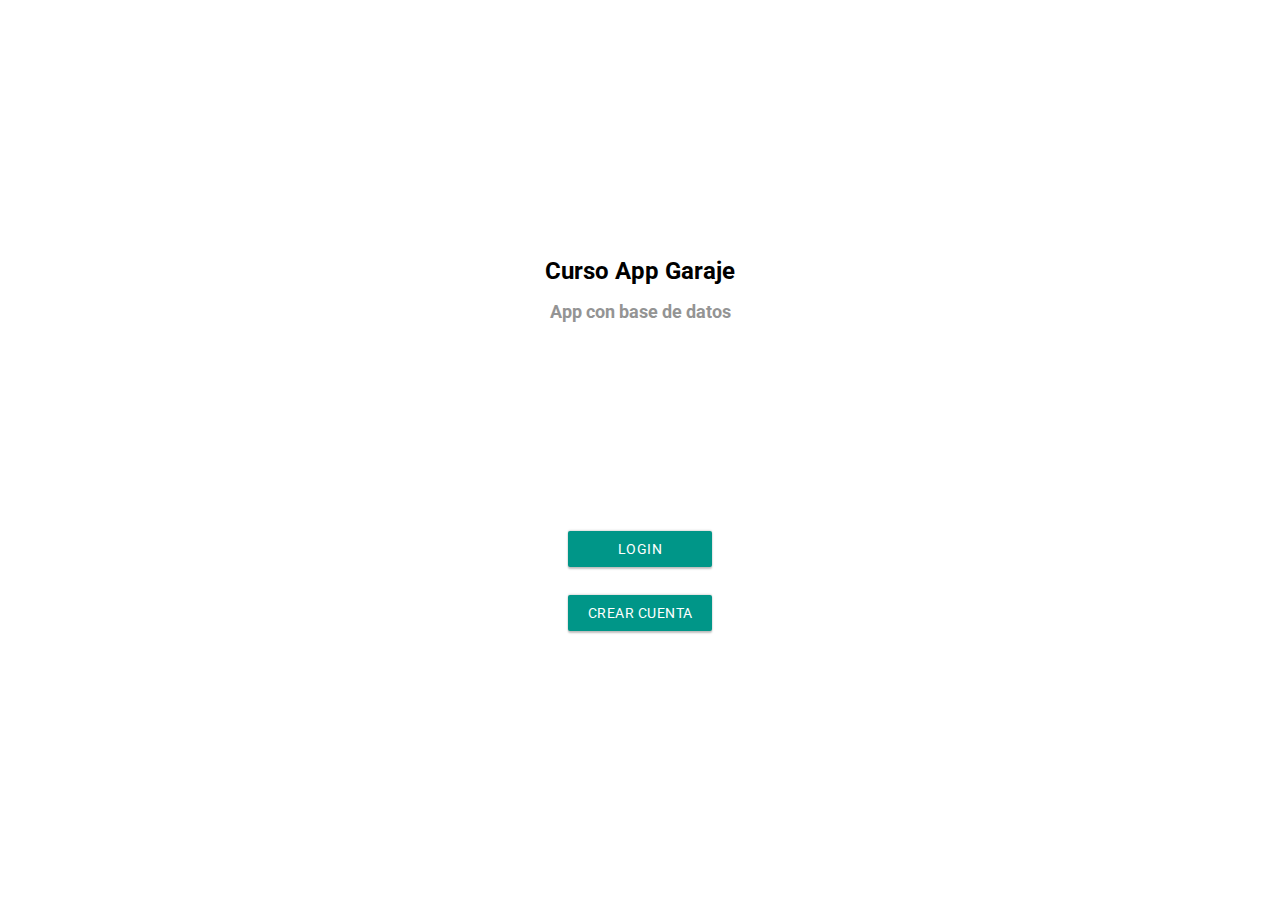
<file: index.html>
<!DOCTYPE html>
<html lang="en">
<head>
	<meta charset="UTF-8">
	<title>Curso Apps Garaje</title>

	<link href="https://fonts.googleapis.com/css?family=Roboto" rel="stylesheet">
	<link rel="stylesheet" href="style.css">	
</head>
<body>
	<div class="center-screen">
		<h1>Curso App Garaje</h1>
		<h2>App con base de datos</h2>
		<a href="login.html">
			<button class="green-button">Login</button>
		</a>
		<a href="registro.html">
			<button class="green-button">Crear cuenta</button>
		</a>
	</div>
</body>
</html>
</file>
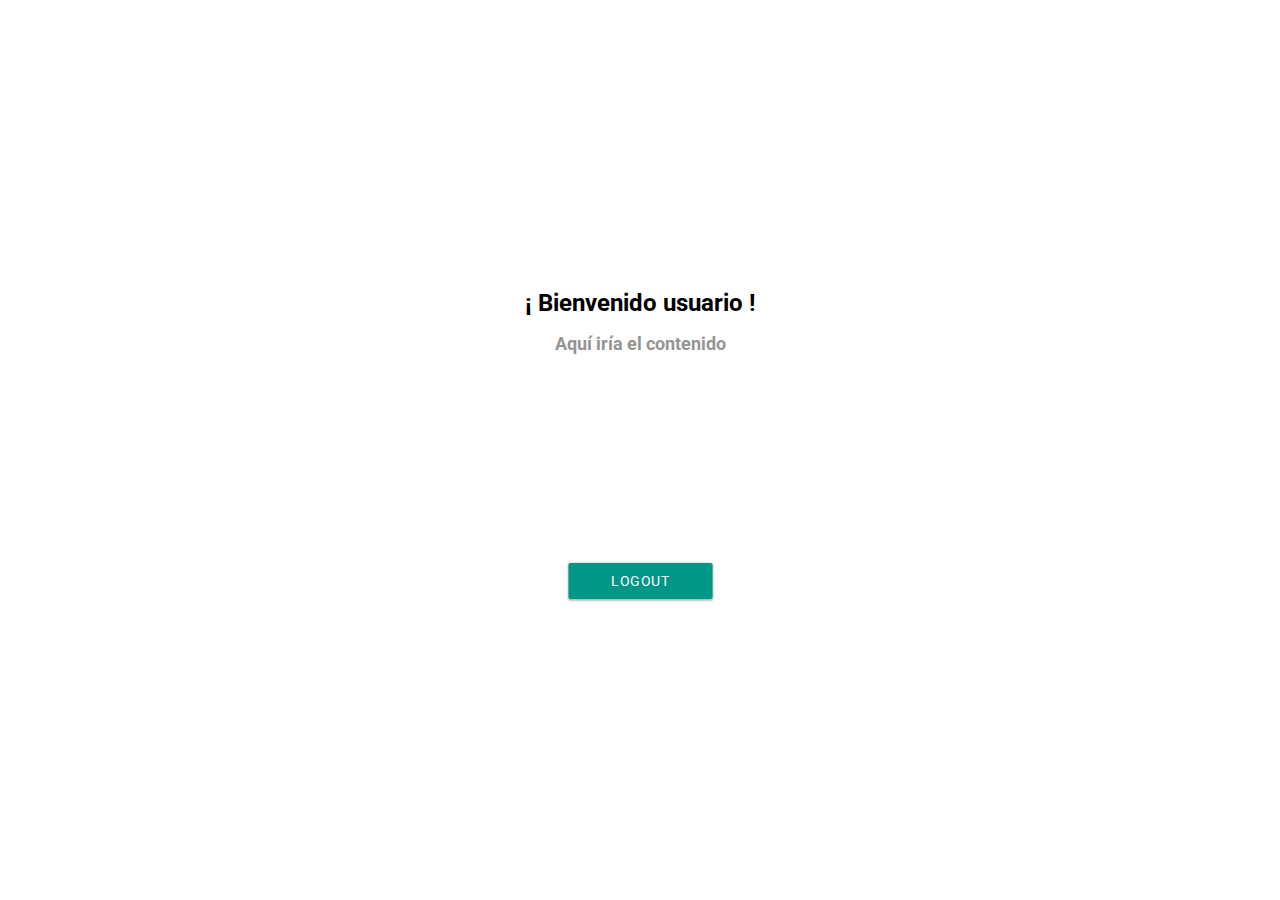
<file: home.html>
<!DOCTYPE html>
<html lang="en">
<head>
	<meta charset="UTF-8">
	<title>Curso Apps Garaje</title>

	<link href="https://fonts.googleapis.com/css?family=Roboto" rel="stylesheet">
	<link rel="stylesheet" href="style.css">

	<script
	  src="https://code.jquery.com/jquery-3.3.1.min.js"
	  integrity="sha256-FgpCb/KJQlLNfOu91ta32o/NMZxltwRo8QtmkMRdAu8="
	  crossorigin="anonymous"></script>
</head>
<body>
	<div class="center-screen">
		<h1>¡ Bienvenido usuario !</h1>
		<h2>Aquí iría el contenido</h2>
		<a href="index.html">
			<button class="green-button">Logout</button>
		</a>
	</div>
</body>
</html>
</file>
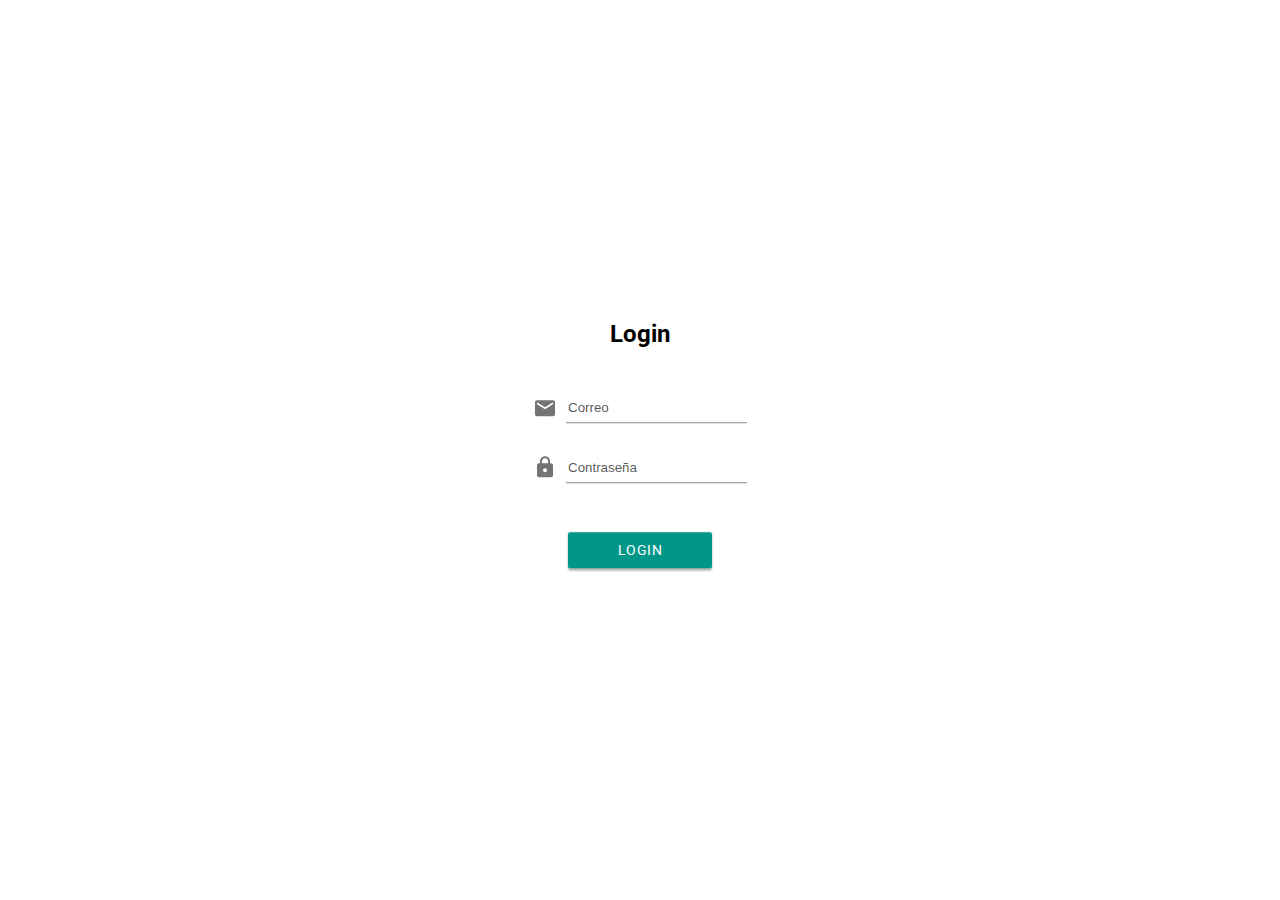
<file: login.html>
<!DOCTYPE html>
<html lang="en">
<head>
	<meta charset="UTF-8">
	<title>Registro - Curso Apps Garaje</title>

	<link href="https://fonts.googleapis.com/css?family=Roboto" rel="stylesheet">
	<link rel="stylesheet" href="style.css">

	<script
	  src="https://code.jquery.com/jquery-3.3.1.min.js"
	  integrity="sha256-FgpCb/KJQlLNfOu91ta32o/NMZxltwRo8QtmkMRdAu8="
	  crossorigin="anonymous"></script>
</head>
<body>
	<div class="center-screen">
		<h1 class="title-page">Login</h1>
		<div class="input-container">
			<img src="img/email.svg" alt="Face user">
			<input id="input-correo" type="email" placeholder="Correo">
		</div>
		<div class="input-container">
			<img src="img/lock.svg" alt="Face user">
			<input id="input-contraseña" type="password" placeholder="Contraseña">
		</div>
		<p class="error">Mensaje de error</p>
		<button id="boton-login" class="green-button margin-top">Login</button>
	</div>

	<script>
		$("#boton-login").click(function() {
			//alert(cadena);
			var correo = $("#input-correo").val();
			var contraseña = $("#input-contraseña").val();

			console.log("Correo: " + correo);
			console.log("Contraseña: " + contraseña);

			if(correo == "" || contraseña == "") {
				mostrarError("Hay algún campo vacío");
			}
			else {
				$.get("https://curso-apps-garaje.herokuapp.com/login",
					{ 
						email: correo,
						password: contraseña
					},function(data){
		            	console.log(data);
		            	if(data == "Login OKAY") {
				  			window.location.href = "home.html";
				  		}
				  		else {
				  			mostrarError(data);
				  		}
		        });
			}
		});

		function mostrarError(mensaje) {
			$(".error").text(mensaje);
			$(".error").show();
		}
	</script>
</body>
</html>
</file>
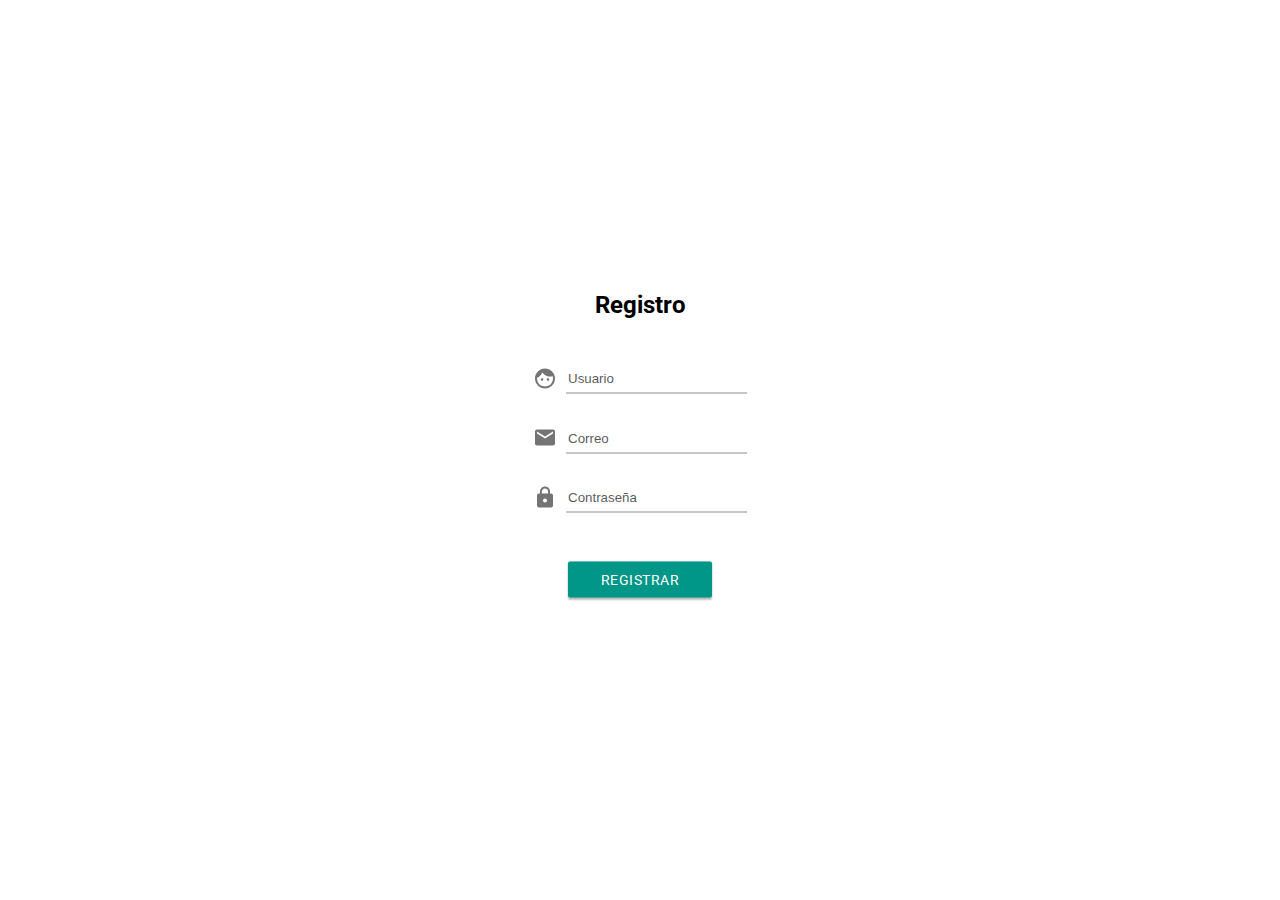
<file: registro.html>
<!DOCTYPE html>
<html lang="en">
<head>
	<meta charset="UTF-8">
	<title>Registro - Curso Apps Garaje</title>

	<link href="https://fonts.googleapis.com/css?family=Roboto" rel="stylesheet">
	<link rel="stylesheet" href="style.css">

	<script
	  src="https://code.jquery.com/jquery-3.3.1.min.js"
	  integrity="sha256-FgpCb/KJQlLNfOu91ta32o/NMZxltwRo8QtmkMRdAu8="
	  crossorigin="anonymous"></script>
</head>
<body>
	<div class="center-screen">
		<h1 class="title-page">Registro</h1>
		<div class="input-container">
			<img src="img/face.svg" alt="Face user">
			<input id="input-usuario" type="text" placeholder="Usuario">
		</div>
		<div class="input-container">
			<img src="img/email.svg" alt="Face user">
			<input id="input-correo" type="email" placeholder="Correo">
		</div>
		<div class="input-container">
			<img src="img/lock.svg" alt="Face user">
			<input id="input-contraseña" type="password" placeholder="Contraseña">
		</div>
		<p class="error">Mensaje de error</p>
		<button id="boton-registro" class="green-button margin-top">Registrar</button>
	</div>

	<script>
		var cadena = "Hola mundo";
		console.log(cadena);

		$("#boton-registro").click(function() {
			//alert(cadena);
			var usuario = $("#input-usuario").val();
			var correo = $("#input-correo").val();
			var contraseña = $("#input-contraseña").val();

			console.log("Usuario: " + usuario);
			console.log("Correo: " + correo);
			console.log("Contraseña: " + contraseña);

			if(usuario.length > 4) {
				mostrarError("Nombre de usuario demasiado largo");
			}
			else if(usuario == "" || correo == "" || contraseña == "") {
				mostrarError("Hay algún campo vacío");
			}
			else {
				$.post("https://curso-apps-garaje.herokuapp.com/register",
					{ 
						username: usuario,
						email: correo,
						password: contraseña
					},function(data){
		            	console.log(data);
				  		window.location.href = "login.html";
		        });
			}
		});

		function mostrarError(mensaje) {
			$(".error").text(mensaje);
			$(".error").show();
		}
	</script>
</body>
</html>
</file>
<file: style.css>
/*
id {
	propiedad: valor;
}
*/

body {
	text-align: center;
	font-family: "Roboto";
}

h1 {
	font-size: 24px;
}

h2 {
	font-size: 18px;
	color: #949494;
	margin-bottom: 209px;
}

a {
	text-decoration: none;
}

.center-screen {
    position: absolute;
    left: 50%;
    top: 50%;
    transform: translate(-50%,-50%);
}

.green-button {
	width: 144px;
	height: 36px;
	background-color: #009688;
	border-radius: 2px;
	text-transform: uppercase;
	font-size: 14px;
	color: white;
	border: none;
	font-family: "Roboto";
	box-shadow: 0px 2px 2px rgba(0, 0, 0, 0.24), 0px 0px 2px rgba(0, 0, 0, 0.12);
	display: block;
	margin: 0 auto 28px;
	letter-spacing: 0.0357143em;
	cursor: pointer;
}

.input-container {

}

.input-container img {
	opacity: 0.54;
	vertical-align: middle;
	margin-right: 5px;
}

.input-container input {
	border: none;
	border-bottom: 1px solid rgba(0, 0, 0, 0.45);
	margin-bottom: 32px;
	padding-bottom: 7px;
}

.input-container input::placeholder {
	color: rgba(0, 0, 0, 0.68);
}

.title-page {
	margin-bottom: 48px;
}

.margin-top {
	margin-top: 17px;
}

.error {
	color: red;
	display: none;
}
</file>
